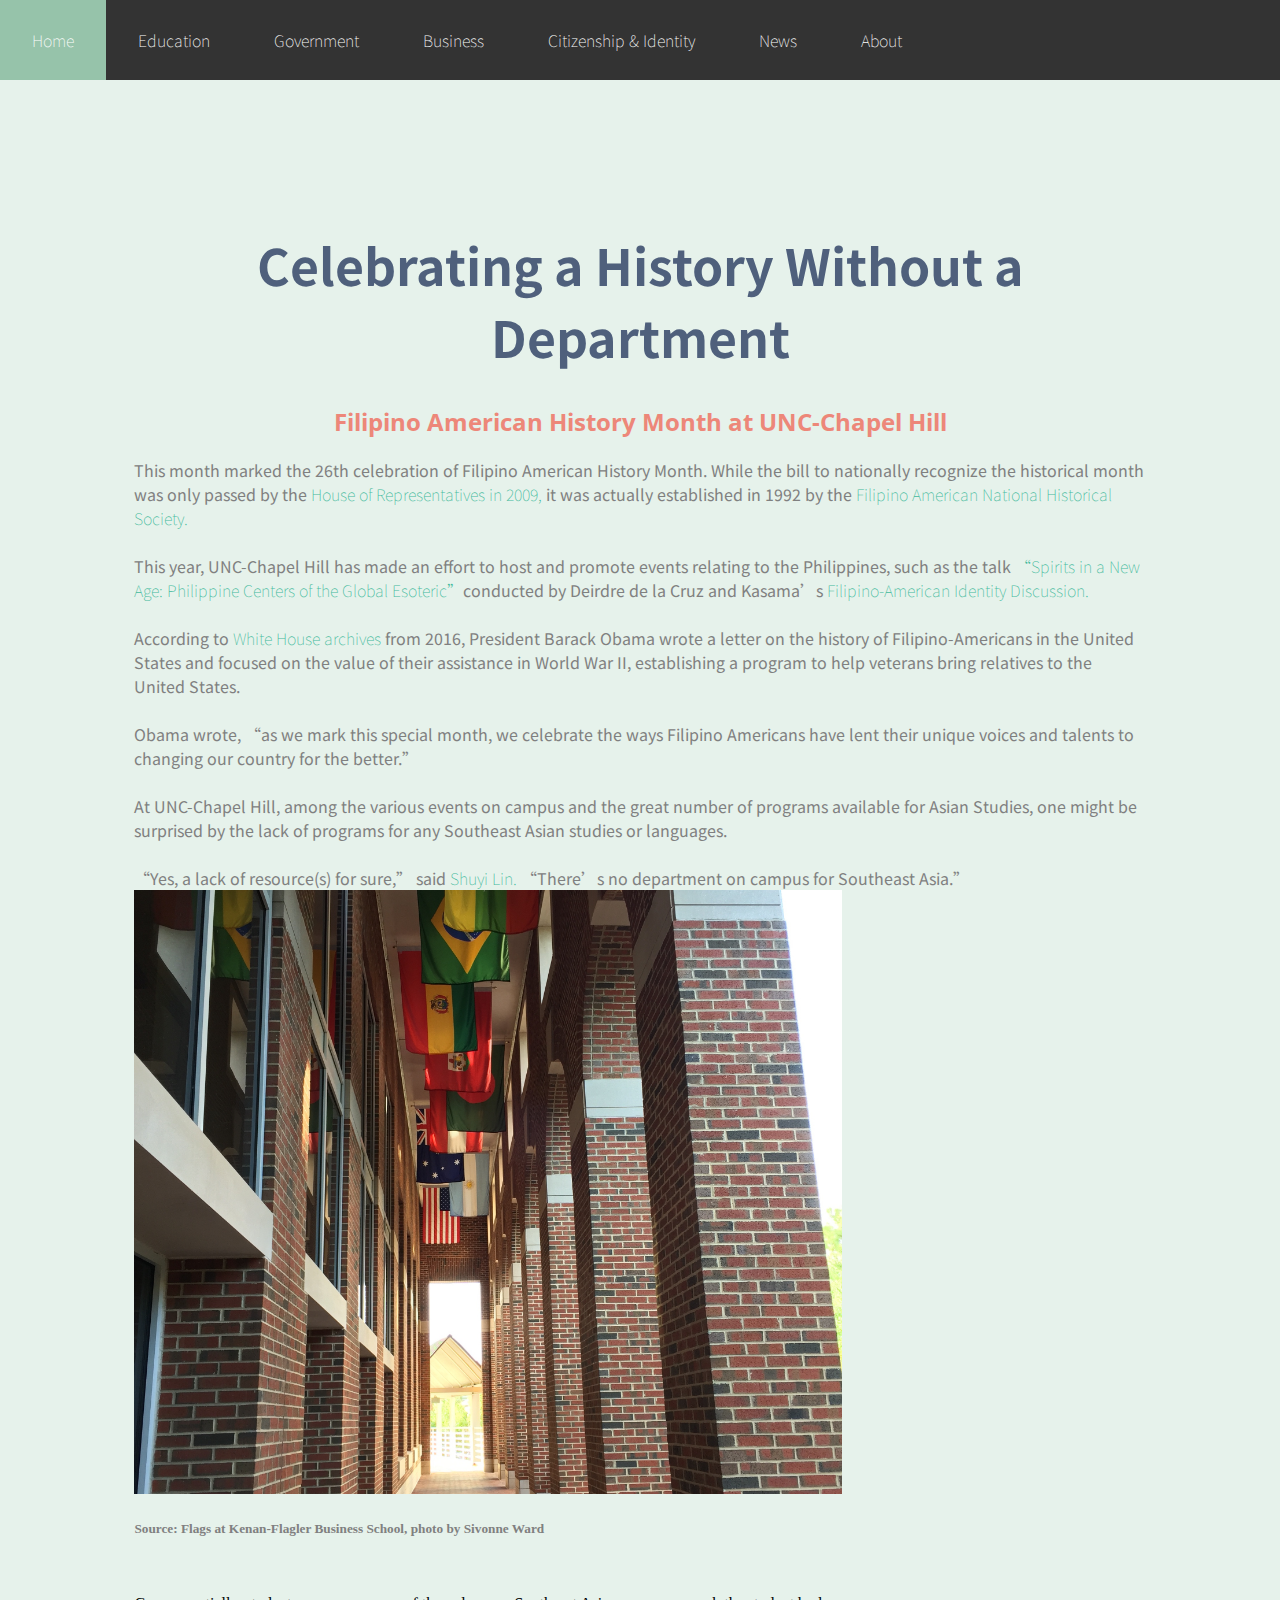
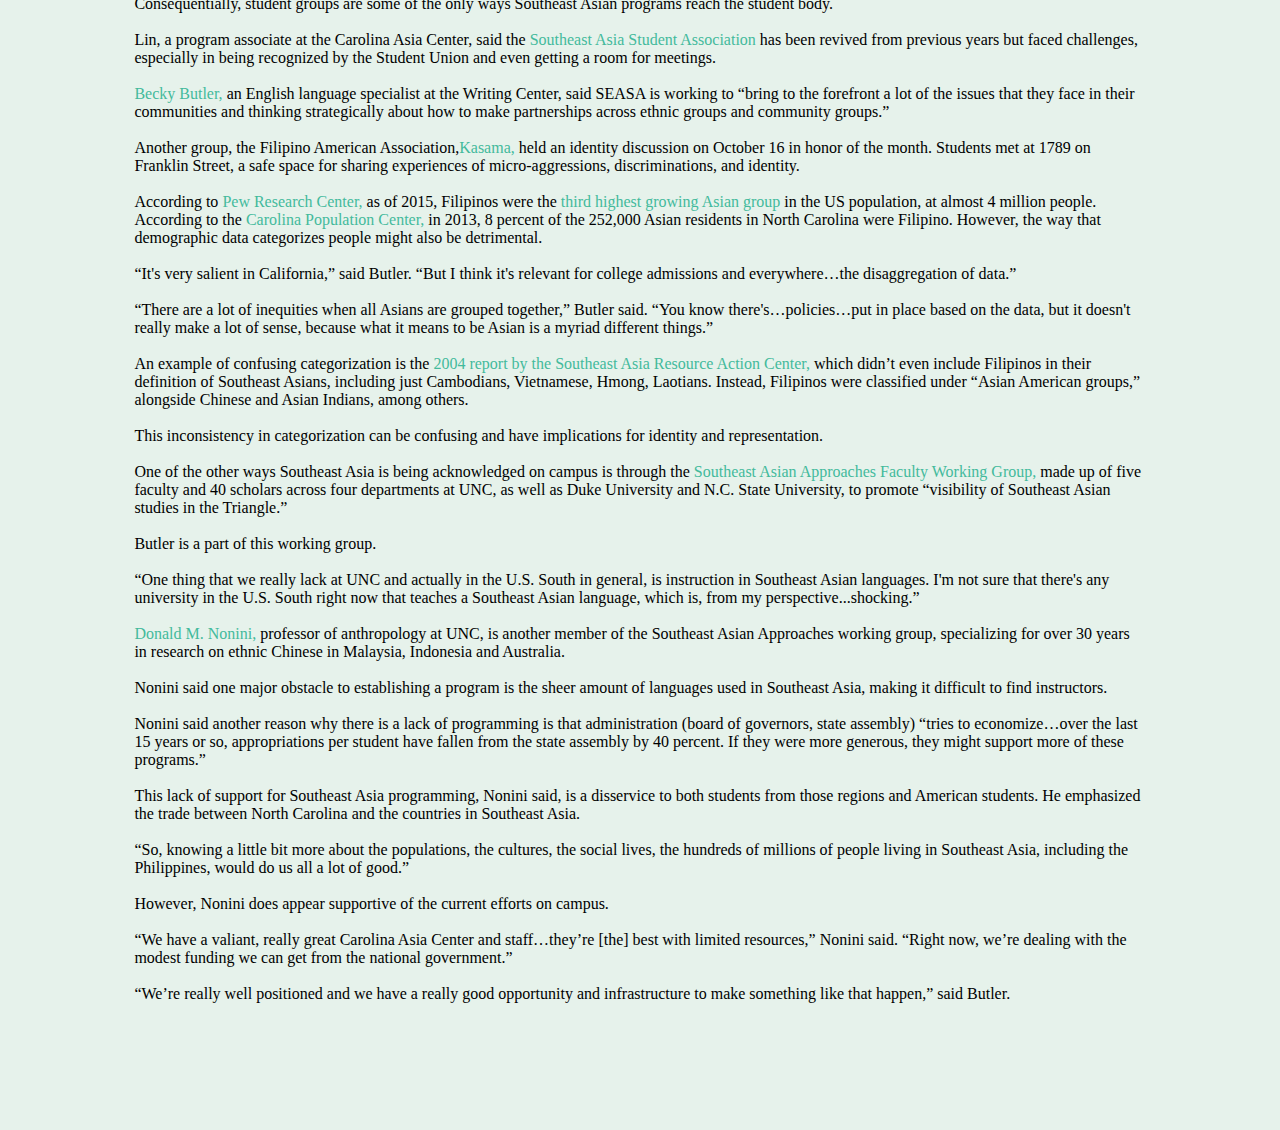
<file: celebrating_history_without_department.html>
<!DOCTYPE html>
<html>
<head>
  <meta charset="UTF-8">
   <meta name="description" content="Asian-American Representation in Chapel Hill, NC">
   <meta name="keywords" content="asian, american, representation, journalism, reporting, chapel hill, nc, unc, unc chapel hill, sivonne ward">
   <meta name="author" content="Sivonne Ward">
   <meta name="viewport" content="width=device-width, initial-scale=1.0">
  <title>Celebrating a History Without a Department</title>
  <link rel="stylesheet" href="css/styles.css" type="text/css" />
  <link href="https://fonts.googleapis.com/css?family=Playfair+Display" rel="stylesheet">
  <link href="https://fonts.googleapis.com/css?family=Noto+Sans+TC|Open+Sans+Condensed:300|Roboto+Condensed" rel="stylesheet">
</head>
<body>
  <!-- The navigation menu -->
  <div class="navbar">
    <!-- The subnavigation menu (listing of menu options within menu options) -->
    <div class="subnav">
      <button class="subnavbtn"><a href="../#first-section">Home</a></button>
    </div>
    <div class="subnav">
      <button class="subnavbtn"><a href="../#second-section">Education</a></button>
      <div class="subnav-content">
        <a href="celebrating_history_without_department.html">Celebrating a History Without a Department</a>
        <a href="under_construction.html">A Major Deal for the Korean Department</a>
        <a href="under_construction.html">Silent Sam, Asian-American Representation and their Unlikely Connections</a>
        <a href="under_construction.html">There isn’t an Asian-American Studies Department?</a>
        <a href="under_construction.html">A Magnet for Controversy</a>
      </div>
    </div>
    <div class="subnav">
      <button class="subnavbtn"><a href="../#third-section">Government</a></button>
      <div class="subnav-content">
        <a href="does_govt_chapel_hill_represent.html">Does the Chapel Hill Government Represent its Asian-American residents?</a>
      </div>
    </div>
    <div class="subnav">
      <button class="subnavbtn"><a href="../#business-section">Business</a></button>
      <div class="subnav-content">
        <a href="implications_asian-run_businesses_in_ch.html">The Implications of a Sudden Increase in Asian-run Businesses in Chapel Hill</a>
      </div>
    </div>
    <div class="subnav">
      <button class="subnavbtn"><a href="../#fourth-section">Citizenship & Identity</a></button>
      <div class="subnav-content">
        <a href="american_immigration_question.html">The American Immigration Question</a>
        <a href="deconstructing_stereotypes.html">Deconstructing Destructive Stereotypes</a>

      </div>
    </div>
    <div class="subnav">
      <button class="subnavbtn"><a href="news.html">News</a></button>
    </div>
    <div class="subnav">
      <button class="subnavbtn"><a href="../#fifth-section">About</a></button>
    </div>

  </div>
    <div class="article-format">
    <h1>Celebrating a History Without a Department</h1>
    <h2>Filipino American History Month at UNC-Chapel Hill</h2>
    <p>
            This month marked the 26th celebration of Filipino American History Month. While the bill to nationally recognize the historical month was only passed by the <a href="https://www.govtrack.us/congress/bills/111/hres780/text/eh#compare=7417:ats">House of Representatives in 2009,</a> it was actually established in 1992 by the <a href="http://fanhs-national.org/filam/about/">Filipino American National Historical Society.</a>
            <br /><br />
            This year, UNC-Chapel Hill has made an effort to host and promote events relating to the Philippines, such as the talk <a href="https://www.facebook.com/events/285422382182800/">“Spirits in a New Age: Philippine Centers of the Global Esoteric”</a>conducted by Deirdre de la Cruz and Kasama’s <a href="https://www.facebook.com/events/691194347917208/">Filipino-American Identity Discussion.</a>
<br /><br />
            According to <a href="https://obamawhitehouse.archives.gov/blog/2016/10/04/president-obama-celebrates-filipino-american-history-month">White House archives</a> from 2016, President Barack Obama wrote a letter on the history of Filipino-Americans in the United States and focused on the value of their assistance in World War II, establishing a program to help veterans bring relatives to the United States.
<br /><br />
            Obama wrote, “as we mark this special month, we celebrate the ways Filipino Americans have lent their unique voices and talents to changing our country for the better.”
<br /><br />
            At UNC-Chapel Hill, among the various events on campus and the great number of programs available for Asian Studies, one might be surprised by the lack of programs for any Southeast Asian studies or languages.
<br /><br />
            “Yes, a lack of resource(s) for sure,” said <a href="https://carolinaasiacenter.unc.edu/about/people/shuyi-lin/">Shuyi Lin.</a> “There’s no department on campus for Southeast Asia.”

            <img src="img/flags.JPG" class="article-photos"alt="Image of Flags at the Business School">
            <h5>Source: Flags at Kenan-Flagler Business School, photo by Sivonne Ward</h5>

<br /><br />


            Consequentially, student groups are some of the only ways Southeast Asian programs reach the student body.
<br /><br />
            Lin, a program associate at the Carolina Asia Center, said the <a href="https://www.facebook.com/pg/UNCSEASA/about/?ref=page_internal">Southeast Asia Student Association</a> has been revived from previous years but faced challenges, especially in being recognized by the Student Union and even getting a room for meetings.
<br /><br />
            <a href="http://beckybutler.web.unc.edu/">Becky Butler,</a> an English language specialist at the Writing Center, said SEASA is working to “bring to the forefront a lot of the issues that they face in their communities and thinking strategically about how to make partnerships across ethnic groups and community groups.”
<br /><br />
            Another group, the Filipino American Association,<a href="https://heellife.unc.edu/organization/kasama">Kasama,</a>  held an identity discussion on October 16 in honor of the month. Students met at 1789 on Franklin Street, a safe space for sharing experiences of micro-aggressions, discriminations, and identity.
<br /><br />
            According to <a href ="http://www.pewsocialtrends.org/fact-sheet/asian-americans-filipinos-in-the-u-s/">Pew Research Center,</a> as of 2015, Filipinos were the <a href="http://www.pewresearch.org/fact-tank/2017/09/08/key-facts-about-asian-americans/">third highest growing Asian group </a> in the US population, at almost 4 million people. According to the <a href="https://demography.cpc.unc.edu/2015/05/28/nc-in-focus-asian-population/">Carolina Population Center,</a> in 2013, 8 percent of the 252,000 Asian residents in North Carolina were Filipino. However, the way that demographic data categorizes people might also be detrimental.
<br /><br />
            “It's very salient in California,” said Butler. “But I think it's relevant for college admissions and everywhere…the disaggregation of data.”
<br /><br />
            “There are a lot of inequities when all Asians are grouped together,” Butler said. “You know there's…policies…put in place based on the data, but it doesn't really make a lot of sense, because what it means to be Asian is a myriad different things.”
<br /><br />
            An example of confusing categorization is the <a href="http://www.seasite.niu.edu/lao/seastatprofilemay04.pdf">2004 report by the Southeast Asia Resource Action Center,</a> which didn’t even include Filipinos in their definition of Southeast Asians, including just Cambodians, Vietnamese, Hmong, Laotians. Instead, Filipinos were classified under “Asian American groups,” alongside Chinese and Asian Indians, among others.
<br /><br />
            This inconsistency in categorization can be confusing and have implications for identity and representation.
<br /><br />
            One of the other ways Southeast Asia is being acknowledged on campus is through the <a href="http://carolinaasiacenter.unc.edu/faculty/faculty-working-groups/southeast-asian-approaches/">Southeast Asian Approaches Faculty Working Group,</a> made up of five faculty and 40 scholars across four departments at UNC, as well as Duke University and N.C. State University, to promote “visibility of Southeast Asian studies in the Triangle.”
<br /><br />
            Butler is a part of this working group.
<br /><br />
            “One thing that we really lack at UNC and actually in the U.S. South in general, is instruction in Southeast Asian languages. I'm not sure that there's any university in the U.S. South right now that teaches a Southeast Asian language, which is, from my perspective...shocking.”
<br /><br />
            <a href="https://anthropology.unc.edu/person/donald-m-nonini/">Donald M. Nonini,</a> professor of anthropology at UNC, is another member of the Southeast Asian Approaches working group, specializing for over 30 years in research on ethnic Chinese in Malaysia, Indonesia and Australia.
<br /><br />
            Nonini said one major obstacle to establishing a program is the sheer amount of languages used in Southeast Asia, making it difficult to find instructors.
<br /><br />
            Nonini said another reason why there is a lack of programming is that administration (board of governors, state assembly) “tries to economize…over the last 15 years or so, appropriations per student have fallen from the state assembly by 40 percent. If they were more generous, they might support more of these programs.”
<br /><br />
            This lack of support for Southeast Asia programming, Nonini said, is a disservice to both students from those regions and American students. He emphasized the trade between North Carolina and the countries in Southeast Asia.
<br /><br />
            “So, knowing a little bit more about the populations, the cultures, the social lives, the hundreds of millions of people living in Southeast Asia, including the Philippines, would do us all a lot of good.”
<br /><br />
            However, Nonini does appear supportive of the current efforts on campus.
<br /><br />
            “We have a valiant, really great Carolina Asia Center and staff…they’re [the] best with limited resources,” Nonini said. “Right now, we’re dealing with the modest funding we can get from the national government.”
<br /><br />
            “We’re really well positioned and we have a really good opportunity and infrastructure to make something like that happen,” said Butler.


      </p>
  </div>

  <script src="https://code.jquery.com/jquery-3.3.1.min.js" integrity="sha256-FgpCb/KJQlLNfOu91ta32o/NMZxltwRo8QtmkMRdAu8="crossorigin="anonymous"></script>
  <script src="js/scripts.js"></script>
</body>
</html>
</file>
<file: css/styles.css>
/*makes whole page full-width, smooth scroll, background color of mint*/
html{
  width:100%;
  scroll-behavior: smooth;
  background-color: #E6F2EB;
}
/*Subnav source code from:
https://www.w3schools.com/howto/howto_css_subnav.asp*/

  /* The navigation menu, gray background, upper left corner, spread out options and fixed for top of page */
  .navbar {
    background-color: #333;
    font-family: 'Noto Sans TC', sans-serif;
    display: flex;
    position:fixed;
    width:100%;
    z-index:1;
    top:0;
    left:0;
  }
  /* Navigation links, color/size/position of main nav links, loses text decoration */
  .navbar a {
    float: left;
    font-size: 16px;
    color: white;
    text-align: center;
    padding: 14px 16px;
    text-decoration: none;
  }
  /* The subnavigation menu */
  .subnav {
    overflow: hidden;
  }

  /* Subnav buttons, for subnav options, determines color, takes away borders and changes padding*/
  .subnav .subnavbtn {
    font-size: 16px;
    border: none;
    outline: none;
    color: white;
    padding: 14px 16px;
    background-color: inherit;
    font-family: 'Noto Sans TC', sans-serif;
    margin: 0;
  }

  /* Add a mint background color to navigation links on hover */
  .navbar a:hover, .subnav:hover .subnavbtn {
    background-color: #96C3AA;
  }
  /* Style the subnav content - positioned absolute */
  .subnav-content {
    display: none;
    position: absolute;
    left: 0;
    background-color: #96C3AA;
    width: 100%;
    z-index:1;
  }
  /* Style the subnav links */
  .subnav-content a {
    float: left;
    color: white;
    text-decoration: none;
  }
  /*On hover, reverse the font and background colors of the subnavs */
  .subnav-content a:hover {
    background-color: #eee;
    color: #96C3AA;
    opacity:.8;
  }
  /* When you move the mouse over the subnav container, open the subnav content */
  .subnav:hover .subnav-content {
    display: block;
  }

/*For media query when in mobile viewing*/
/*Responsive Elements*/
/*takes away nav bar, changes margins, flex*/
@media only screen and (max-width: 575px){
  img{
    width:100%;
  }
  .navbar{
    display:none;
  }
  .topics{
    margin-left: 0%;
    margin-right: 0%;
    padding-left: 0%;
  }
  #donutchart{
    width:100%;

  }
  #census-section{
  flex-basis: 50%;
  flex-direction: column;

  }
  #census-section2{
  flex-basis: 50%;
  flex-direction: column;

  }
  #education-topics,#government-topics, #business-topics, #citizen-topics{
    margin-left:0px;
  }
}
/*in first section, alters the color, alignment, sizing for h1*/
#main-title{
  font-family: 'Noto Sans TC', sans-serif;
   font-size: 35px;
   color:white;
   text-align: left;
   margin-left: 5%;
   margin-right: 5%;
}
/*assigns font, padding, color for h1 throughout document*/
h1{
  font-family: 'Noto Sans TC', sans-serif;
   font-size: 50px;
   text-align: center;
   padding-top: 10%;
   color:#4F607C;
   text-shadow:black;
}
/*assigns lighter color for h1s that have dark backgrounds*/
.lighter-h1{
  color:#FFFFFF;

}
/*assigns specific color, font, style for h2 on the first section*/
#main-subtitle{
  font-family: 'Open Sans Condensed', sans-serif;
  color:#ED8779;
  text-align: right;
  font-size: 25px;
  font-style: italic;
}
/*assigns font, margin, alignment, color for h2 throughout document*/
h2{
  font-family: 'Open Sans Condensed', sans-serif;
  color:#ED8779;
  text-align: center;
  margin-left: 5%;
  margin-right: 5%;
}
/*assigns font for h3 throughout document*/
h3{
  font-family: 'Roboto Condensed', sans-serif;
}
/*assigns font-size for h3 throughout document*/
h4{
  font-size: 24px;
}
/*assigns font color for h5 throughout document*/
h5{
  color:gray;
}
/*h3 for topics buttons for different articles within each genre/section; adjusts padding, margin, background, and opacity*/
.topics{
  padding-left: 10%;
  background-color: white;
  color:#3C3A3A;
  opacity:.8;
  padding-top: 2%;
  padding-bottom: 2%;
  margin-left: 25%;
  margin-right: 25%;
}
/*on hover, changes the background and opacity of the topics buttons for each genre/section*/
.topics:hover{
  background-color: #ED8779;
  opacity:0.8;
}
/*gave room to bottom of government topics, since the business section is sharing the same overarching background photo*/
#government-topics{
  margin-bottom: 5%;
}
/*for all sections, adds a padding to bottom*/
.section{
  padding-bottom: 5%;
  width:100%;
  height:900px;
}
/*adjusts height and width of each section*/
/* #first-section, #second-image, #third-section, #fourth-section, #fifth-section{
  width:100%;
  height:900px;
} */

/*for the first section, sets background image, aligns to upper lefthand corner, adds padding and text alignment*/
#first-section{
  z-index:0;
  top:0;
  left:0;
  background-size: cover;
  background-image: url(../img/first_slide_bkgrd.jpg);
  background-repeat:no-repeat;
  display:flex;
  flex-flow: column;
  justify-content: center;
  align-items:flex-end;
  padding-top: 5%;
  margin-right: 10%;
  text-align: right;
}
/*for the "go-to-top" arrow, fixed to bottom right corner, with smaller width and pointer cursor*/
#arrow{
  position:fixed;
  width:5%;
  float:right;
  cursor: pointer;
  padding-right: 5%;
}
/*for second and fifth sections, adds background photo, sets it up in left upperhand corner, aligns elements*/
#second-section{
background-size: cover;
background-image: url(../img/skyscraper.jpeg);
background-repeat:no-repeat;
top:0;
left:0;
align-items: center;
justify-content: center;
}

#third-section{
  background-size: cover;
  background-image: url(../img/path.jpg);
  background-repeat:no-repeat;
  top:0;
  left:0;
}
#fourth-section{
  background-size: cover;
  background-image: url(../img/plane.jpeg);
  background-repeat:no-repeat;
  top:0;
  left:0;
}
#fifth-text{
  margin-left: 10%;
  margin-right:10%;
}
#fifth-section{
  margin-bottom: 10%;
background-size: cover;
background-image: url(../img/sky.jpg);
background-repeat:no-repeat;
top:0;
left:0;
align-items: center;
justify-content: center;
}
#news-section{
margin-top: 10%;
  margin-left: 15%;
}


.news-section{
  display: flex;
  align-content: center;
  justify-content: center;
  flex-direction: row;
  overflow: scroll;
}

.latest-news{
 justify-content: center;
  align-items: center;
  flex-flow: row;
  display:grid;
  grid-column:50%; */
}
.thumbnail{
  width:80%;
}
p{
  font-family: 'Noto Sans TC', sans-serif;
  color:gray;
}
#google-books{
  display: flex;
  flex-direction: row;

  justify-content: center;
  align-items: center;
  margin-bottom: 40%;
}

#census-section{
  /* margin-left: 15%; */
  display:flex;
}



/*individual article format, with margins*/
.article-format{
  margin:10%;
}
/*individual article format for photos, central alignment and lowered width*/
.article-photos{
  width:70%;
  align-self: center;
  justify-content: center;
}
/*adjusts size of the boba photo in immplication_asian_run_businesses_in_CH*/
#boba{
  width:50%;
}
/*for source links, gives text color and font weight*/
a{
  text-decoration: none;
  font-weight:100;
  color:#43BA9C;
}
#rrn{
  width:50%;
}


.quotes{
  font-family: 'Playfair Display', serif;

  color:#345C8B;
  font-size: 18px;
  background-color: #D2D5D8;
  padding:2%;
  margin-left: 2%;
  margin-right: 2%;
  border-radius: 10px;
  border-style: solid;
  border-color: #D2D5D8;
}
.quotes-alternating{
  font-family: 'Playfair Display', serif;
  color:#345C8B;
  font-size: 18px;
  background-color: #E2DDD6;
  padding:2%;
  margin-left: 2%;
  margin-right: 2%;
  border-radius: 10px;
  border-style: solid;
  border-color: #E2DDD6;
}
.paragraph{
  font-family: 'Noto Sans TC', sans-serif;
  color:gray;
    font-size: 18px;
}

#rrn-photo{
align-items: center;
justify-content: center;
display: flex;
flex-direction: column;
}



/*background images:
Skyscraper with sky, Photo by Scott Webb: Webbhttps://unsplash.com/photos/6uemtRf4VrA
Plane Photo by beasty: https://unsplash.com/photos/clzzNQKfRTA
Protest Signs by Nitish Meena: https://unsplash.com/photos/IFh4o-U-BGg
Man Holding a Loudspeaker by Melany Rochester: https://unsplash.com/photos/FAQ4RE76Nvs
W3 Schools: Dropdown Menus: https://www.w3schools.com/howto/howto_js_dropdown.asp,
  Flipbox: https://www.w3schools.com/howto/howto_css_flip_box.asp,
  Dropdown Menubar: https://www.w3schools.com/howto/howto_js_responsive_navbar_dropdown.asp,
  Smooth Scrolling: https://www.w3schools.com/howto/howto_css_smooth_scroll.asp#section1,
  Animated Menu Icon: https://www.w3schools.com/howto/howto_css_menu_icon.asp
  Responsiveness: https://www.w3schools.com/css/css_rwd_viewport.asp
  SubNav:https://www.w3schools.com/howto/howto_css_subnav.asp
  Meta Tags:https://www.w3schools.com/tags/tag_meta.asp
  Scroll to Top Button: https://www.w3schools.com/howto/howto_js_scroll_to_top.asp
</file>
